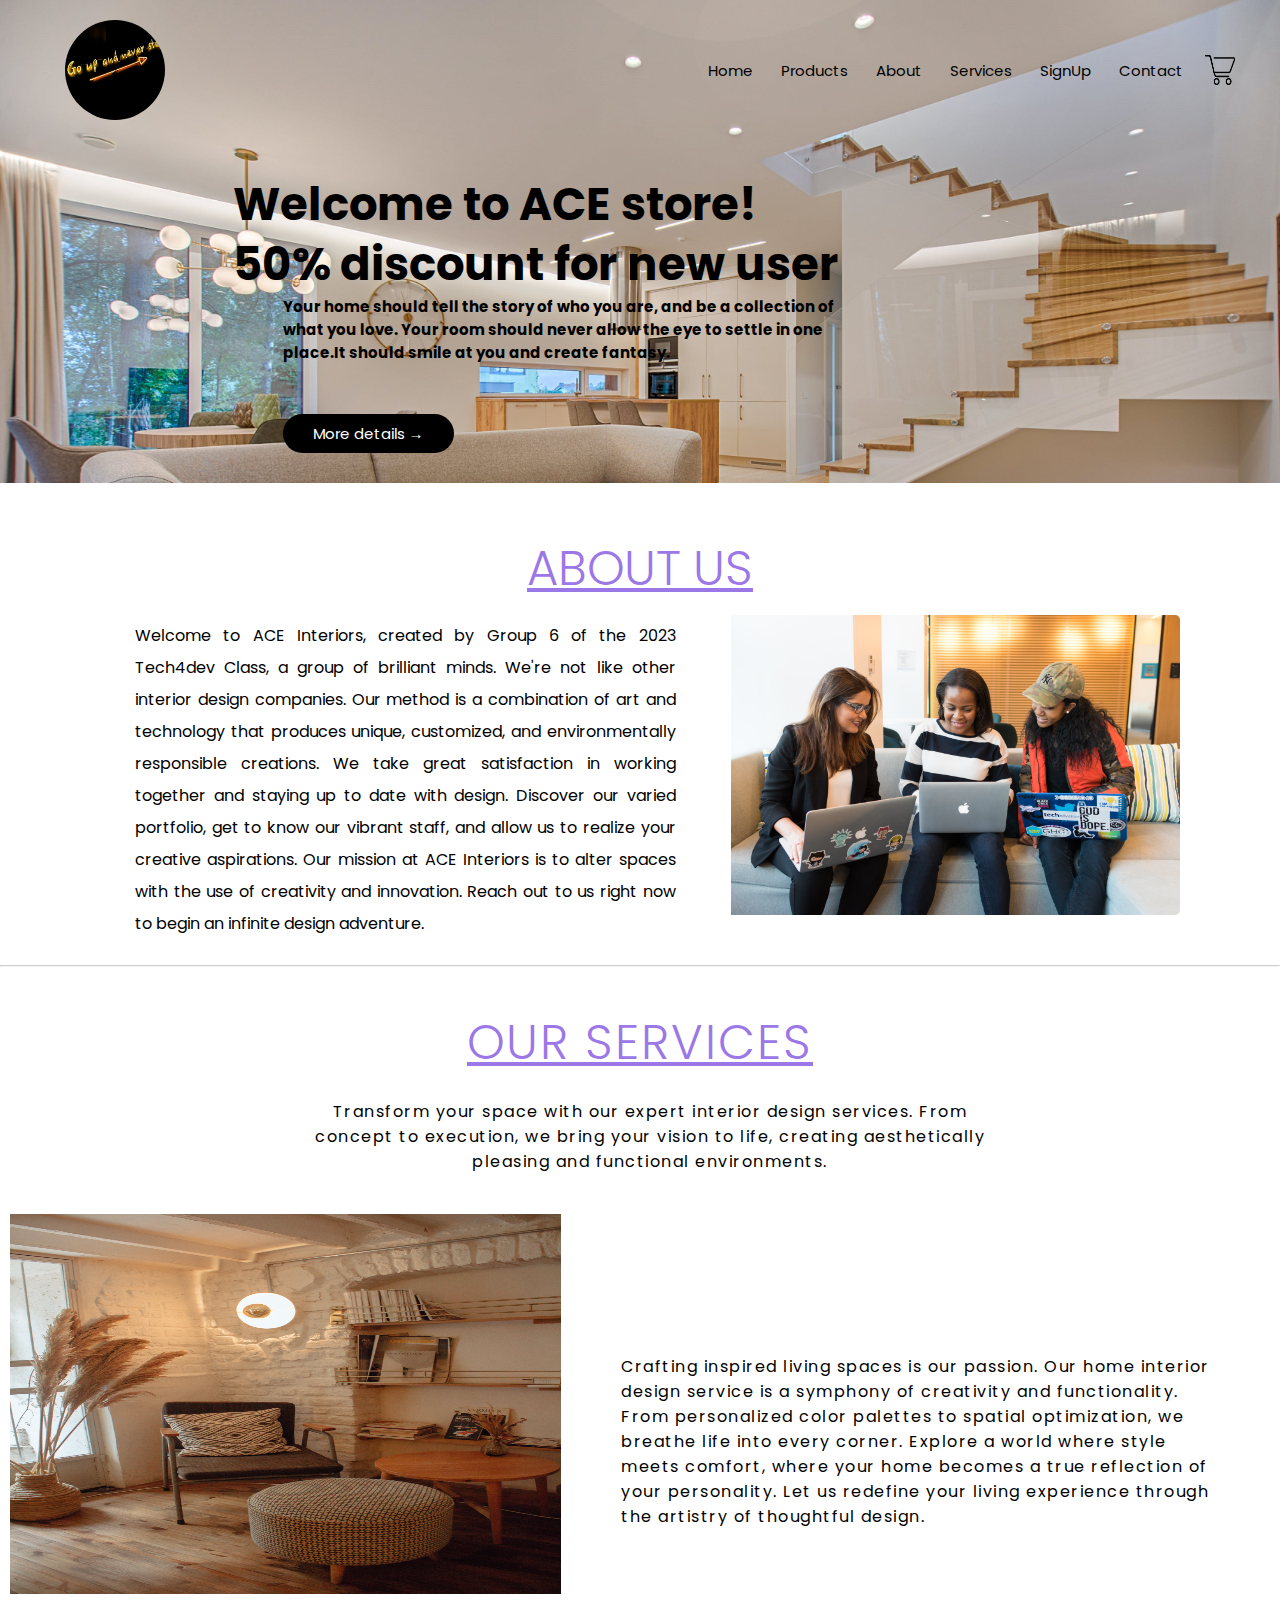
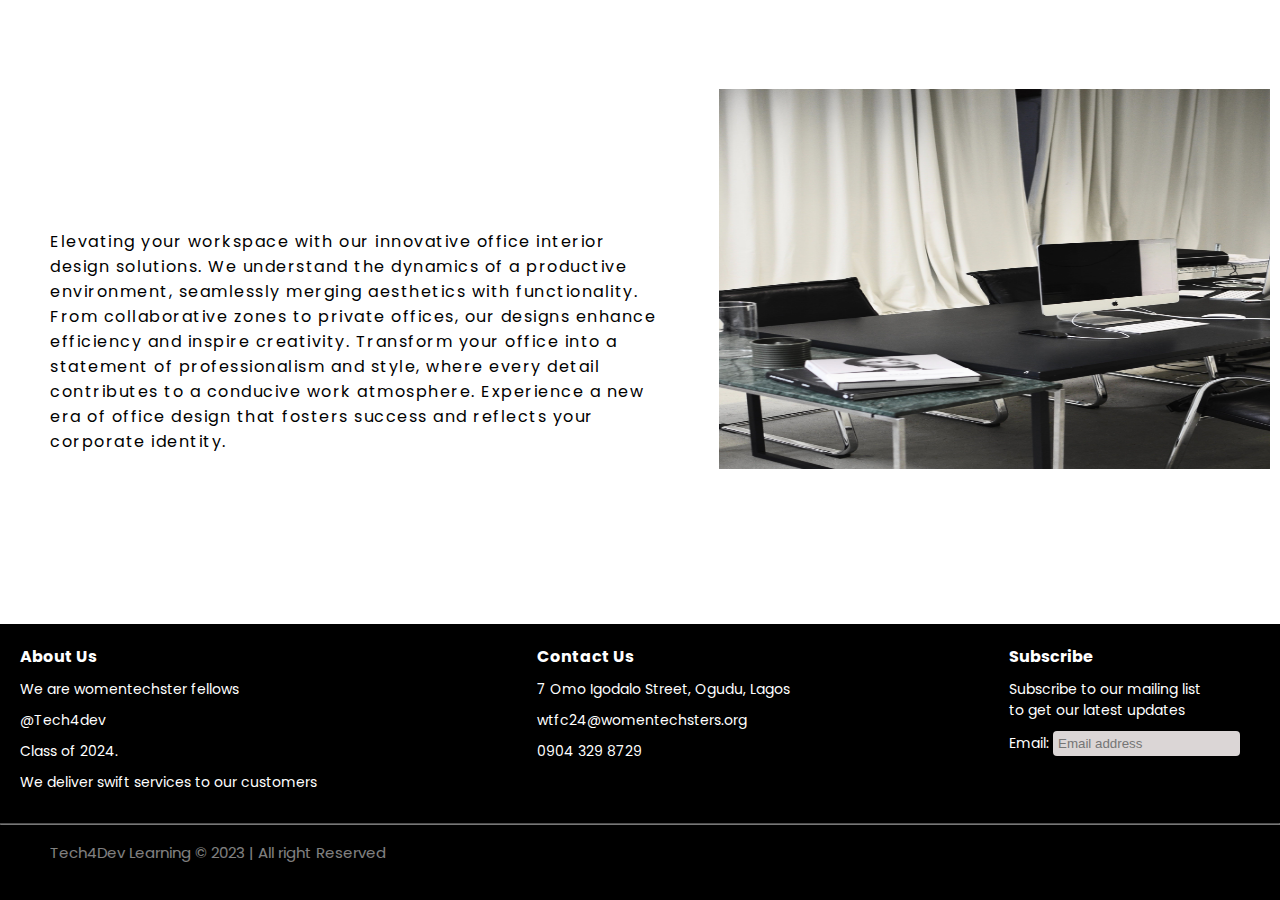
<file: index.html>
<!DOCTYPE html>
<html lang="en">
<head>
    <meta charset="UTF-8">
    <meta name="viewport" content="width=device-width, initial-scale=1.0">
    <title>ACE Store</title>
    <link rel="stylesheet" href="style.css">
    <link rel="stylesheet" href="footer.css">
</head>
<body>
    <!--------------First page------------------->
    <section class="firstpage" id="home">
        <div class="container">
            <!--------------navbar--------------->
            <div class="navbar">
                <div class="logo">
                    <img src="media/logo.jpg" alt="LOGO" class="image" >
                </div>
                <nav>
                    <ul>
                        <li><a href="#home">Home</a></li>
                        <li><a href="productapi.html">Products</a></li>
                        <li><a href="#About">About</a></li>
                        <li><a href="#services">Services</a></li>
                        <li><a href="signup.html">SignUp</a></li>
                        <li><a href="#Contact-us">Contact</a></li>
                    </ul>
                </nav>
                <!------------ cart icon-->
                <img src="media/cart.png" alt="cart" id="cart">
            </div>
            <!--------------row has 2 cols-->
            <div class="row">
                <div class="col">
                    <h1>Welcome to ACE store! 50% discount for new user </h1>
                    <h4>Your home should tell the story of who you are, and be a collection of what you love. Your room should never allow the eye to settle in one place.It should smile at you and create fantasy. </h4>
                    <a href="productapi.html" class="btn">More details &#8594;</a>
                </div>

        
        
        
    </div>
 </section>
   

    <!--------------------About---------------------->
    
    <div id="About">
        <h2>ABOUT US</h2>
        <div class="About_Us">
            <p>Welcome to ACE Interiors, created by Group 6 of the 2023 Tech4dev Class, 
            a group of brilliant minds. We're not like other interior design companies. 
            Our method is a combination of art and technology that produces unique, 
            customized, and environmentally responsible creations. We take great 
            satisfaction in working together and staying up to date with design. 
            Discover our varied portfolio, get to know our vibrant staff, and 
            allow us to realize your creative aspirations. Our mission at ACE
            Interiors is to alter spaces with the use of creativity and innovation. 
            Reach out to us right now to begin an infinite design adventure.
            </p>
            <img src="./media/About.jpg" alt="Girls on laptop">
        </div>
    </div>
    <hr>
        <!--------------------ourservices---------------------->
        <div id="services">
            <h2>OUR SERVICES</h2>
            <div class="services">
                <p>Transform your space with our expert interior design services. From concept to execution, we bring your vision to life, creating aesthetically pleasing and functional environments.</p>  
            </div>
            <div class="service-list">
                
             <div class="home">
                        <img src="./media/N pics/home space.jpg" alt="">
                        <p>Crafting inspired living spaces is our passion. Our home interior design service is a symphony of creativity and functionality. From personalized color palettes to spatial optimization, we breathe life into every corner. Explore a world where style meets comfort, where your home becomes a true reflection of your personality. Let us redefine your living experience through the artistry of thoughtful design.</p>
             </div>
             <div class="office">
                        <p>Elevating your workspace with our innovative office interior design solutions. We understand the dynamics of a productive environment, seamlessly merging aesthetics with functionality. From collaborative zones to private offices, our designs enhance efficiency and inspire creativity. Transform your office into a statement of professionalism and style, where every detail contributes to a conducive work atmosphere. Experience a new era of office design that fosters success and reflects your corporate identity.</p>
                        <img src="./media/N pics/office space.jpg" alt="">
             </div>

                
               

            </div>
        
            
        </div>

    




    <!--------------------Footer---------------------->
     
    <footer>
        <div class="footer-container">
            <div class="footer-content">
    
            <div class="About-section">
                <h3>About Us</h3>
                <p>We are womentechster fellows</p>
                </p> @Tech4dev </p>
                <p>Class of 2024.</p>
                <p>We deliver swift services to our customers </p>
            </div>
    
            <div class="contact-section" id="Contact-us">
                 <h3>Contact Us</h3>
                 <p>7 Omo Igodalo Street, Ogudu, Lagos</p>
                 <p> wtfc24@womentechsters.org</p>
                 <p>0904 329 8729</p>
            </div>
    
            <div class="Subscribe">
            <h3>Subscribe</h3>
            <p>Subscribe to our mailing list <br>
                to get our latest updates</p>
            <label>Email:
            <input type="email" placeholder="Email address">
            </label>
            </div>
    
        </div>
        <hr>
             <div class="copy-right">
                <p>Tech4Dev Learning &copy; 2023 | All right Reserved</p>
             </div>
         </div>
         </div>
        </footer>




    
</body>
</html>
</file>
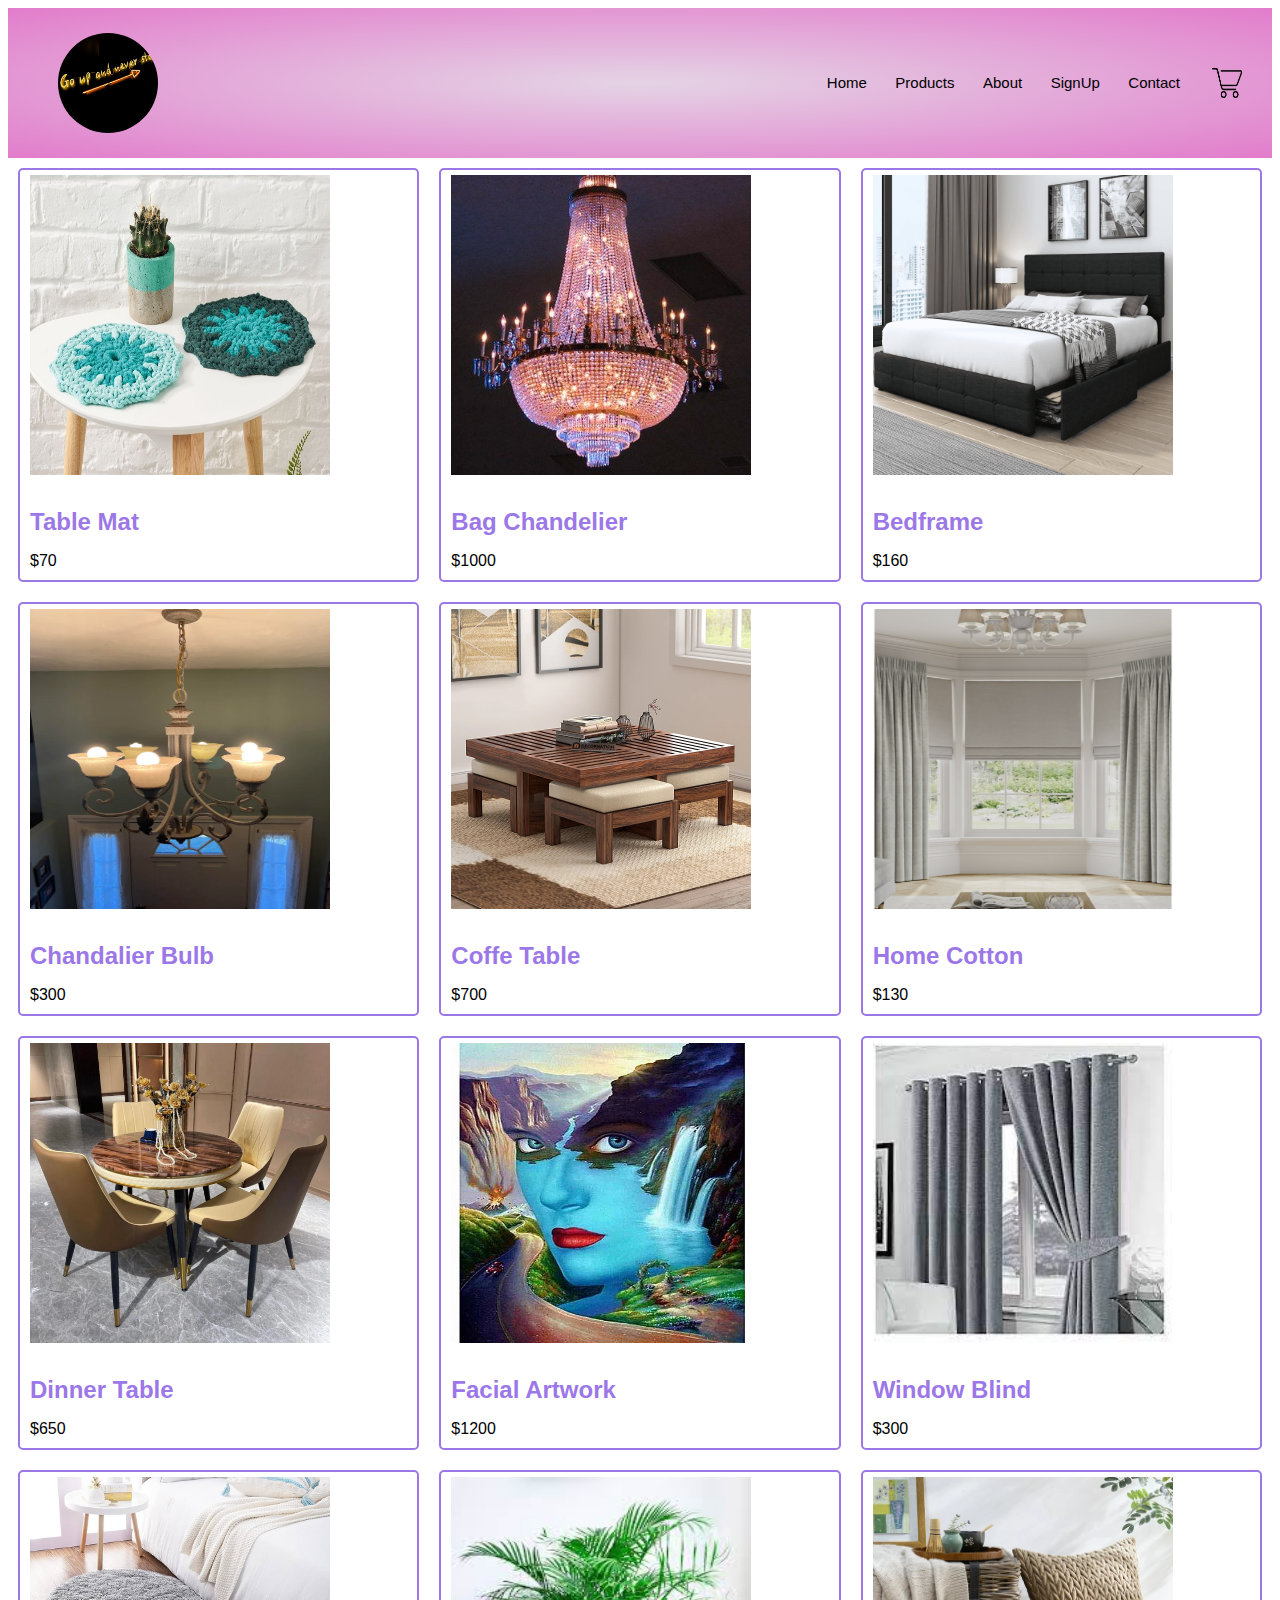
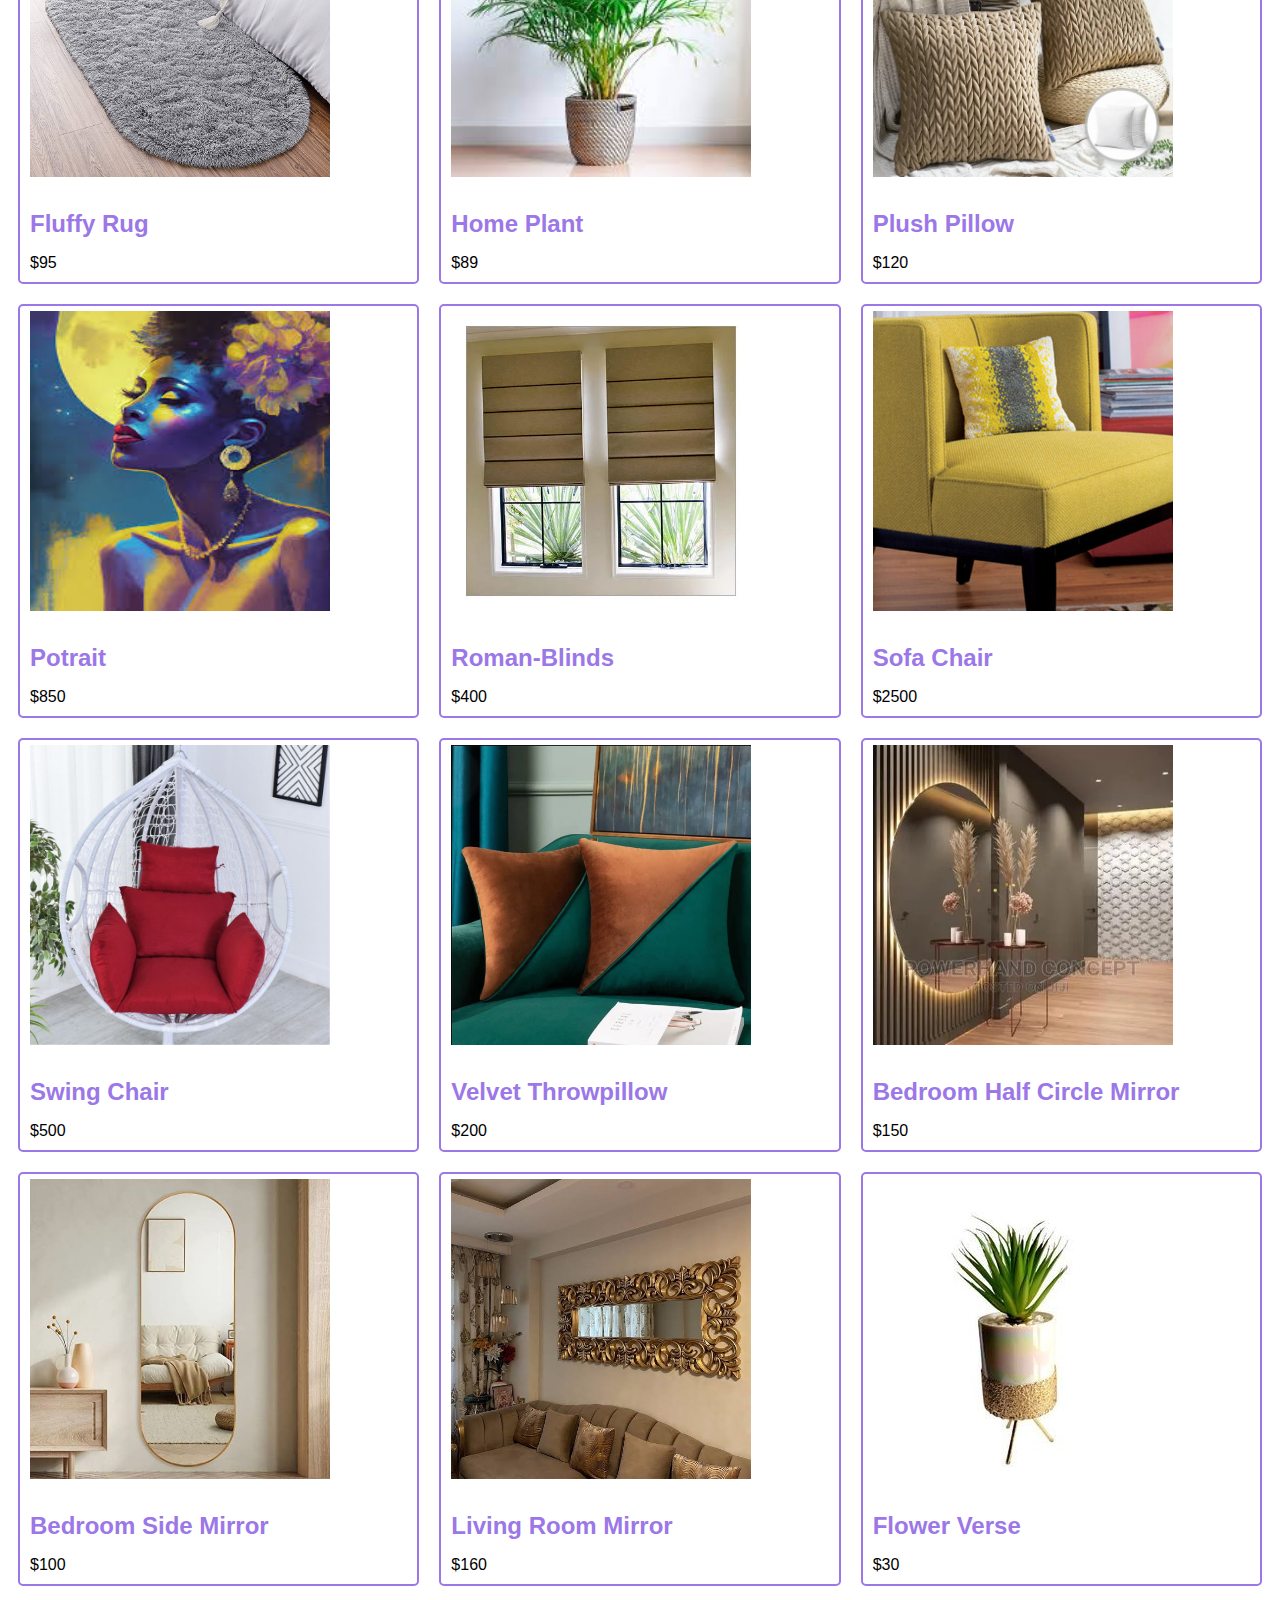
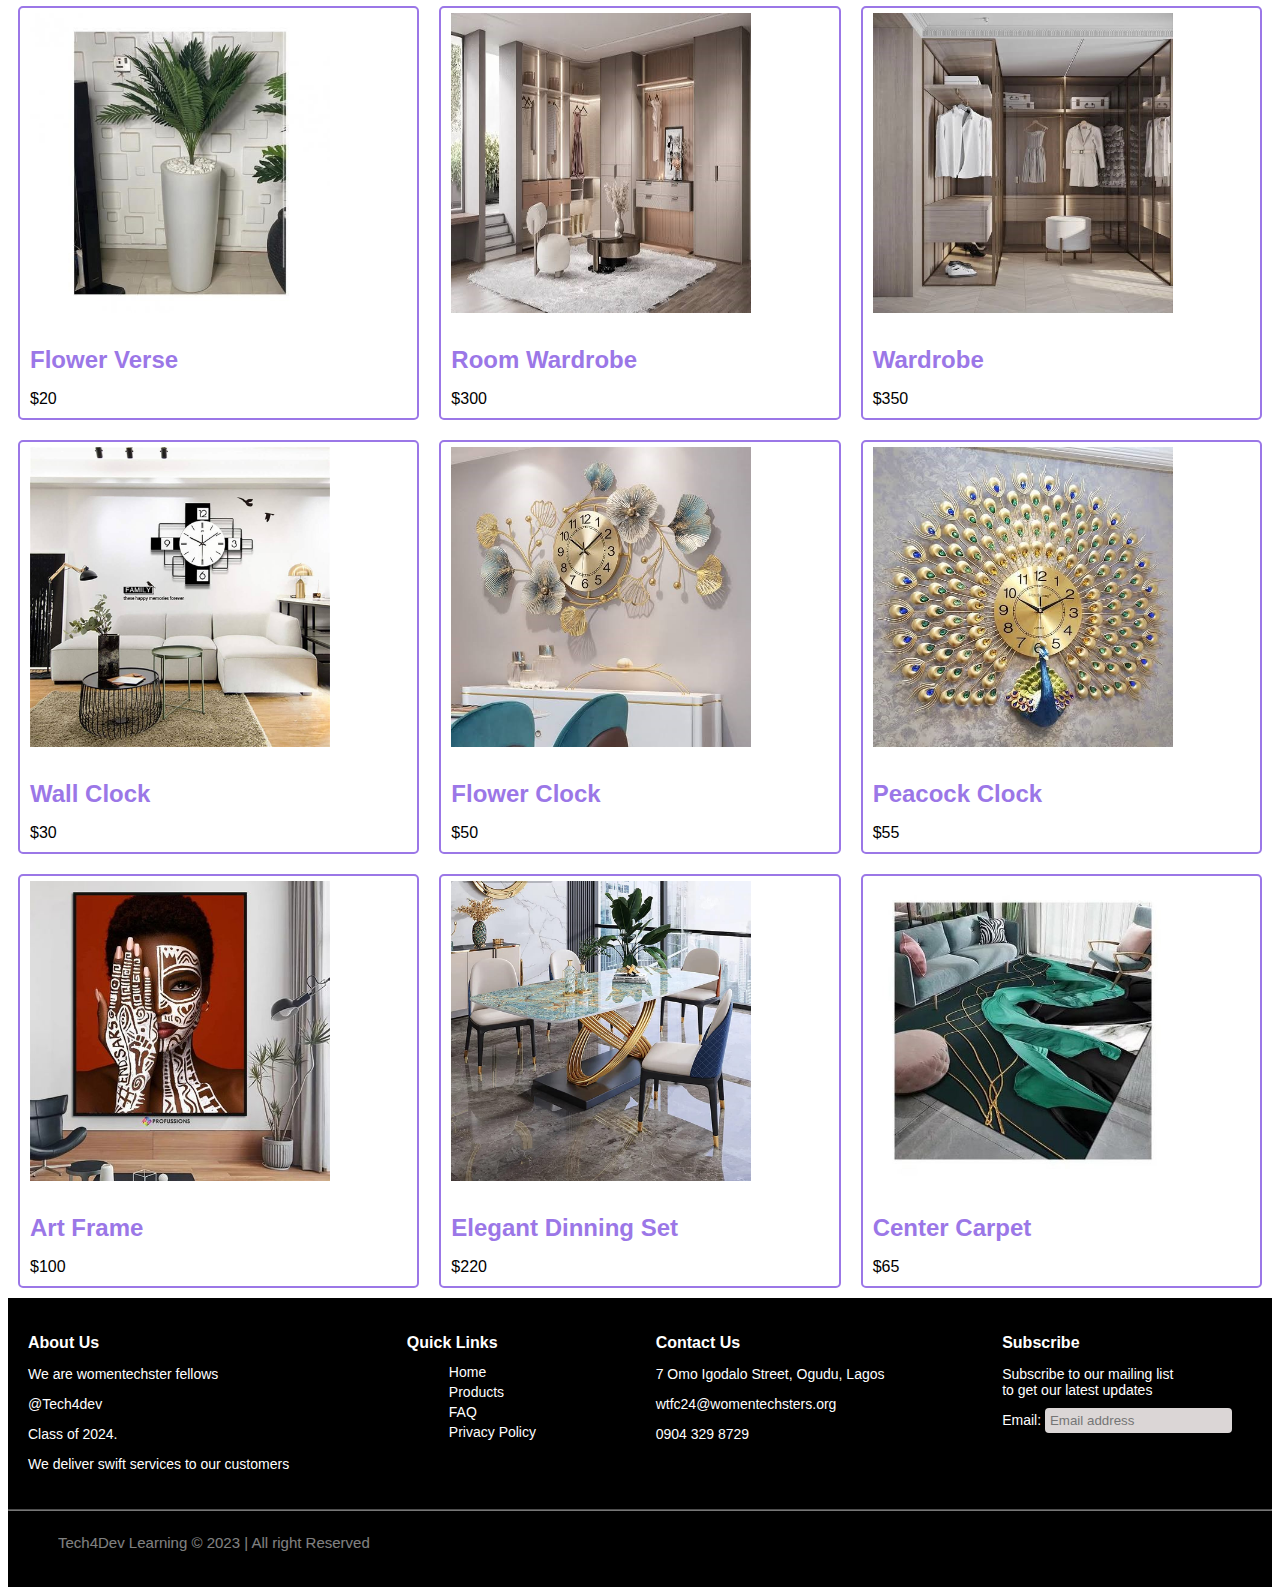
<file: product.html>
<!DOCTYPE html>
<html lang="en">
<head>
    <meta charset="UTF-8">
    <meta name="viewport" content="width=device-width, initial-scale=1.0">
    <link rel="stylesheet" href="product.css">
    <title>Product Page</title>
</head>
<body>
     <!--------------navbar--------------->
     <div class="navbar">
        <div class="logo">
            <img src="media/logo.jpg" alt="LOGO" >
        </div>
        <nav>
          <ul>
            <li><a href="index.html">Home</a></li>
            <li><a href="product.html">Products</a></li>
            <li><a href="#about-us">About</a></li>
            <li><a href="#">SignUp</a></li>
            <li><a href="#Contact-us">Contact</a></li>
          </ul>
        </nav>
        <!------------ cart icon-->
        <img src="media/cart.png" alt="cart" id="cart">
    </div>
   

  
     <!---------Products container---------->
       <div class="Products-container">
         <!----beginning of product-items---->
           <div class="product-items">
               
               <img src="./media/images/crotchet table mat.jpg" alt="">
               <div class="products-text">

                   <h3>table mat</h3>

                   <p>$70</p>

               </div>
           </div>
         <!----End of product-items----->

          <!----beginning of product-items---->
          <div class="product-items">

             <img src="./media/images/bag-chandelier.jpg" alt="">
             <div class="products-text">
               
                <h3>bag chandelier</h3>

                <p>$1000</p>

             </div>
         </div>
          <!----End of product-items----->
          
          <!----beginning of product-items---->
          <div class="product-items">

              <img src="./media/images/bedframe.png" alt="">
              <div class="products-text">
             
                <h3>bedframe</h3>

                <p>$160</p>

              </div>
         </div>

           <!----End of product-items----->

           <!----beginning of product-items---->
          <div class="product-items">

              <img src="./media/images/chandalier bulb.webp" alt="">
              <div class="products-text">
             
                <h3>chandalier bulb</h3>

                <p>$300</p>

               </div>
          </div>
        <!----End of product-items----->

        <!----beginning of product-items---->
        <div class="product-items">

              <img src="./media/images/coffe table.webp" alt="">
              <div class="products-text">
                <h3>coffe table</h3>

                <p>$700</p>

               </div>
         </div>
         <!----End of product-items----->
        
        <!----beginning of product-items---->
        <div class="product-items">

               <img src="./media/images/cotton.jpg" alt="">
                <div class="products-text">
             
                  <h3>home cotton</h3>

                 <p>$130</p>

               </div>
        </div>
        <!----End of product-items----->

        <!----beginning of product-items---->

        <div class="product-items">

              <img src="./media/images/dinner table.webp" alt="">
              <div class="products-text">
             
                 <h3>dinner table</h3>

                 <p>$650</p>

               </div>
        </div>

        <!----End of product-items----->
        
        <!----beginning of product-items---->
        <div class="product-items">

              <img src="./media/images/facial nature.webp" alt="">
               <div class="products-text">
             
                  <h3>facial artwork</h3>

                 <p>$1200</p>

               </div>
           </div>

        <!----End of product-items----->
        
        <!----beginning of product-items---->

        <div class="product-items">
  
               <img src="./media/images/cotton2.jpg" alt="">
               <div class="products-text">
             
                  <h3>window blind</h3>

                   <p>$300</p>

               </div>
          </div>

        <!----End of product-items----->
        
        <!----beginning of product-items---->

        <div class="product-items">

               <img src="./media/images/fluffy rug.jpg" alt="">
                <div class="products-text">
             
                  <h3>fluffy rug</h3>

                  <p>$95</p>

               </div>
           </div>

        <!----End of product-items----->
        
        <!----beginning of product-items---->

        <div class="product-items">

               <img src="./media/images/home plant.jpg" alt="">
                <div class="products-text">
             
                  <h3>home plant</h3>

                   <p>$89</p>

               </div>
         </div>

        <!----End of product-items----->
        
        <!----beginning of product-items---->
        <div class="product-items">

              <img src="./media/images/PLUSH-PILLOW.webp" alt="">
              <div class="products-text">
             
                 <h3>plush pillow</h3>

                 <p>$120</p>

               </div>
          </div>

        <!----End of product-items----->
        
        <!----beginning of product-items---->

        <div class="product-items">

              <img src="./media/images/potrait.jpg" alt="">
               <div class="products-text">
             
                  <h3>potrait</h3>

                  <p>$850</p>

              </div>
         </div>

        <!----End of product-items----->
        
        <!----beginning of product-items---->
        <div class="product-items">

              <img src="./media/images/roman-blinds.webp" alt="">
              <div class="products-text">
             
                  <h3>roman-blinds</h3>

                  <p>$400</p>

               </div>
           </div>

         <!----End of product-items----->

         <!----beginning of product-items---->
               <div class="product-items">

                     <img src="./media/images/sofa chair.jpg" alt="">
                   <div class="products-text">
                  
                         <h3>Sofa chair</h3>
    
                          <p>$2500</p>
    
                       </div>
               </div>
    
             <!----End of product-items----->
            <!----beginning of product-items---->
                <div class="product-items">

                    <img src="./media/images/swing pillow.jpg" alt="">
                    <!--  -->
                     <div class="products-text">
          
                        <h3>swing chair</h3>

                          <p>$500</p>

                       </div>
                   </div>

             <!----End of product-items----->

            <!----beginning of product-items---->
            <div class="product-items">

                <img src="./media/images/velvet throwpillow.jpg" alt="">
                    <div class="products-text">
          
                      <h3>velvet throwpillow</h3>

                      <p>$200</p>

                   </div>
               </div>


        <div class="product-items">
               
         <img src="./media/N pics/half circle mirror .jpeg" alt="">
         <div class="products-text">

             <h3>Bedroom half circle Mirror</h3>

             <p>$150</p>

         </div>
     </div>
   <!----End of product-items----->

    <!----beginning of product-items---->
    <div class="product-items">

       <img src="./media/N pics/mirror 1.jpeg" alt="">
       <div class="products-text">
         
          <h3>Bedroom side mirror</h3>

          <p>$100</p>

       </div>
   </div>
    <!----End of product-items----->
    
    <!----beginning of product-items---->
    <div class="product-items">

        <img src="./media/N pics/mL 3.jpeg" alt="">
        <div class="products-text">
       
          <h3>Living room Mirror</h3>

          <p>$160</p>

        </div>
   </div>

     <!----End of product-items----->

     <!----beginning of product-items---->
    <div class="product-items">

        <img src="./media/N pics/v 1.jpeg" alt="">
        <div class="products-text">
       
          <h3>flower verse</h3>

          <p>$30</p>

         </div>
    </div>
  <!----End of product-items----->

  <!----beginning of product-items---->
  <div class="product-items">

        <img src="./media/N pics/v3.jpeg" alt="">
        <div class="products-text">
          <h3>flower verse</h3>

          <p>$20</p>

         </div>
   </div>
   <!----End of product-items----->
  
  <!----beginning of product-items---->
  <div class="product-items">

         <img src="./media/N pics/war3.jpeg" alt="">
          <div class="products-text">
       
            <h3>Room wardrobe</h3>

           <p>$300</p>

         </div>
  </div>
  <!----End of product-items----->

  <!----beginning of product-items---->

  <div class="product-items">

        <img src="./media/N pics/ward3.jpeg" alt="">
        <div class="products-text">
       
           <h3>Wardrobe</h3>

           <p>$350</p>

         </div>
  </div>

  <!----End of product-items----->
  
  <!----beginning of product-items---->
  <div class="product-items">

        <img src="./media/N pics/wall clock.jpg" alt="">
         <div class="products-text">
       
            <h3>Wall clock</h3>

           <p>$30</p>

         </div>
     </div>

  <!----End of product-items----->
  
  <!----beginning of product-items---->

  <div class="product-items">

         <img src="./media/N pics/cl5 (1).jpeg" alt="">
         <div class="products-text">
       
            <h3>Flower Clock</h3>

             <p>$50</p>

         </div>
    </div>

  <!----End of product-items----->
  
  <!----beginning of product-items---->

  <div class="product-items">

         <img src="./media/N pics/cl6.jpeg" alt="">
          <div class="products-text">
       
            <h3>Peacock clock</h3>

            <p>$55</p>

         </div>
     </div>

  <!----End of product-items----->
  
  <!----beginning of product-items---->

  <div class="product-items">

         <img src="./media/N pics/fr3.jpg" alt="">
          <div class="products-text">
       
            <h3>Art frame</h3>

             <p>$100</p>

         </div>
   </div>

  <!----End of product-items----->
  
  <!----beginning of product-items---->
  <div class="product-items">

        <img src="./media/N pics/dinning tables .jpg" alt="">
        <div class="products-text">
       
           <h3>Elegant dinning set </h3>

           <p>$220</p>

         </div>
    </div>

  <!----End of product-items----->
  
  <!----beginning of product-items---->

  <div class="product-items">

        <img src="./media/N pics/center rug.jpeg" alt="">
         <div class="products-text">
       
            <h3> center Carpet</h3>
            <p>$65</p>

        </div>
  </div>    
       <!--------------------Footer---------------------->
     
    <footer>
      <div class="footer-container">
          <div class="footer-content">
  
          <div class="About-section" id="about-us">
              <h3>About Us</h3>
              <p>We are womentechster fellows</p>
              </p> @Tech4dev </p>
              <p>Class of 2024.</p>
              <p>We deliver swift services to our customers </p>
          </div>
  
              <div links-section>
              <h3>Quick Links</h3>
                <ul>
                   <li><a href="#">Home</a></li>
                   <li><a href="#">Products</a></li>
                   <li><a href="#">FAQ</a></li>
                   <li><a href="#">Privacy Policy</a></li>
               </ul>
              </div>
  
          <div class="contact-section" id="Contact-us">
               <h3>Contact Us</h3>
               <p>7 Omo Igodalo Street, Ogudu, Lagos</p>
               <p> wtfc24@womentechsters.org</p>
               <p>0904 329 8729</p>
          </div>
  
          <div class="Subscribe">
          <h3>Subscribe</h3>
          <p>Subscribe to our mailing list <br>
              to get our latest updates</p>
          <label>Email:
          <input type="email" placeholder="Email address">
          </label>
          </div>
  
      </div>
      <hr>
           <div class="copy-right">
              <p>Tech4Dev Learning &copy; 2023 | All right Reserved</p>
           </div>
       </div>
       </div>
      </footer>


    
</body>
</html>
</file>
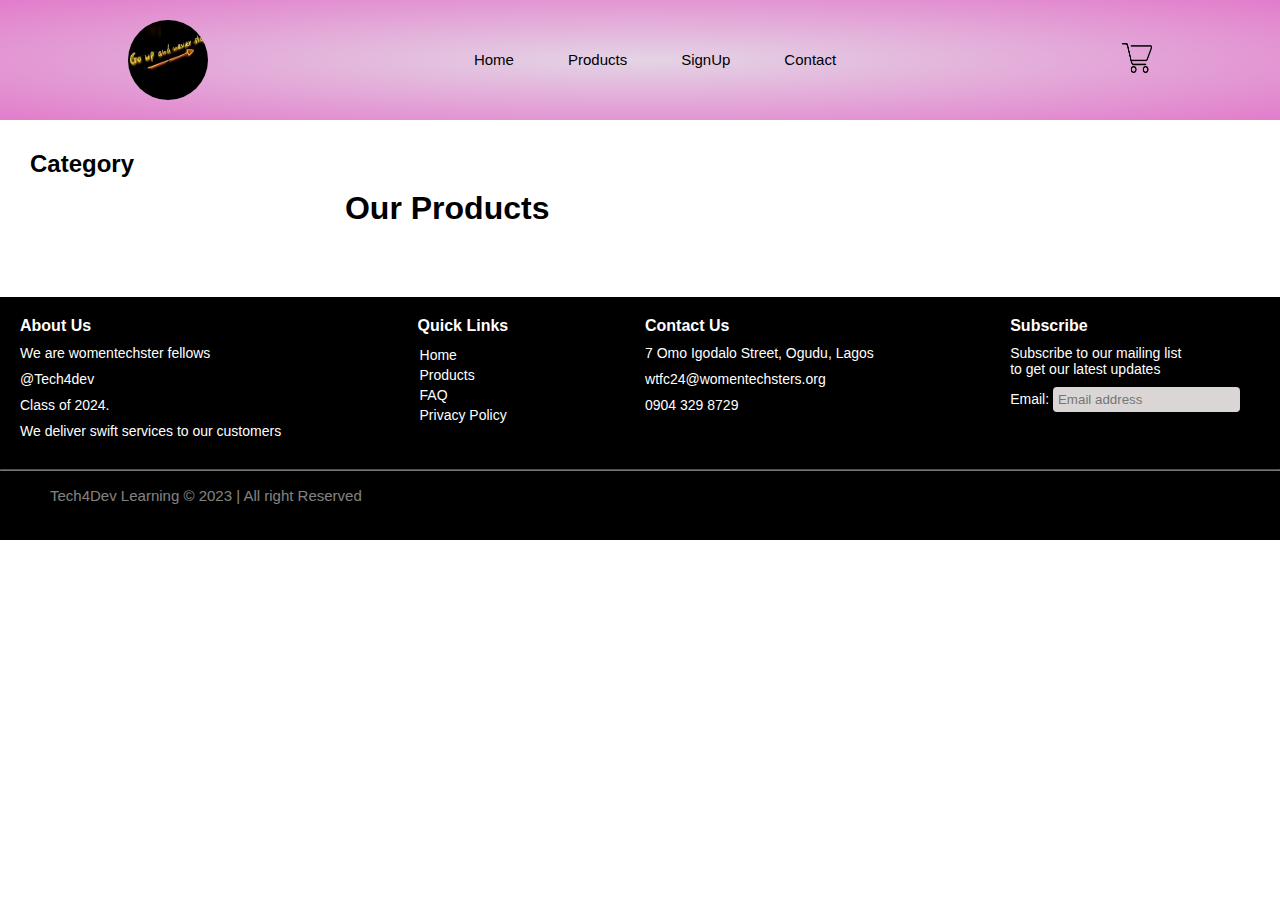
<file: productapi.html>
<!DOCTYPE html>
<html lang="en">
<head>
    <meta charset="UTF-8">
    <meta name="viewport" content="width=device-width, initial-scale=1.0">
    <title>Product API</title>
    <link rel="stylesheet" href="productapi.css">
</head>
<body>
    <div class="nav_menu">
        <div class="navbar">
            <div class="logo">
                <img src="media/logo.jpg" alt="LOGO" class="image">
            </div>
            <nav>
                <ul>
                    <li><a href="index.html">Home</a></li>
                    <li><a href="#">Products</a></li>
                    <li><a href="signup.html">SignUp</a></li>
                    <li><a href="#Contact-us">Contact</a></li>
                </ul>
            </nav>
            <div class="cart">
                <img src="media/cart.png" alt="cart" id="cart">
    
            </div>
        </div>
    </div>
<!--------------Product-------------->
    <div class="ore">
        <div class="container">
            <div class="main">
                <div class="filterBox">
                    <h2>Category</h2>
                    <div class="CategoryList">
                        
                    </div>
                </div>
                <div class="product_container">
                     <h1>Our Products</h1>
                     <div class="product">
                    
                     </div>
                </div>
                
                
            </div>
        </div>
    </div>
     <!--------------------Footer---------------------->
     
     <footer>
        <div class="footer-container">
            <div class="footer-content">
    
            <div class="About-section" id="about-us">
                <h3>About Us</h3>
                <p>We are womentechster fellows</p>
                </p> @Tech4dev </p>
                <p>Class of 2024.</p>
                <p>We deliver swift services to our customers </p>
            </div>
    
                <div links-section>
                <h3>Quick Links</h3>
                  <ul>
                     <li><a href="#">Home</a></li>
                     <li><a href="#">Products</a></li>
                     <li><a href="#">FAQ</a></li>
                     <li><a href="#">Privacy Policy</a></li>
                 </ul>
                </div>
    
            <div class="contact-section" id="Contact-us">
                 <h3>Contact Us</h3>
                 <p>7 Omo Igodalo Street, Ogudu, Lagos</p>
                 <p> wtfc24@womentechsters.org</p>
                 <p>0904 329 8729</p>
            </div>
    
            <div class="Subscribe">
            <h3>Subscribe</h3>
            <p>Subscribe to our mailing list <br>
                to get our latest updates</p>
            <label>Email:
            <input type="email" placeholder="Email address">
            </label>
            </div>
    
        </div>
        <hr>
             <div class="copy-right">
                <p>Tech4Dev Learning &copy; 2023 | All right Reserved</p>
             </div>
         </div>
         </div>
        </footer>
  
    <script src="script.js"></script>
</body>
</html>
</file>
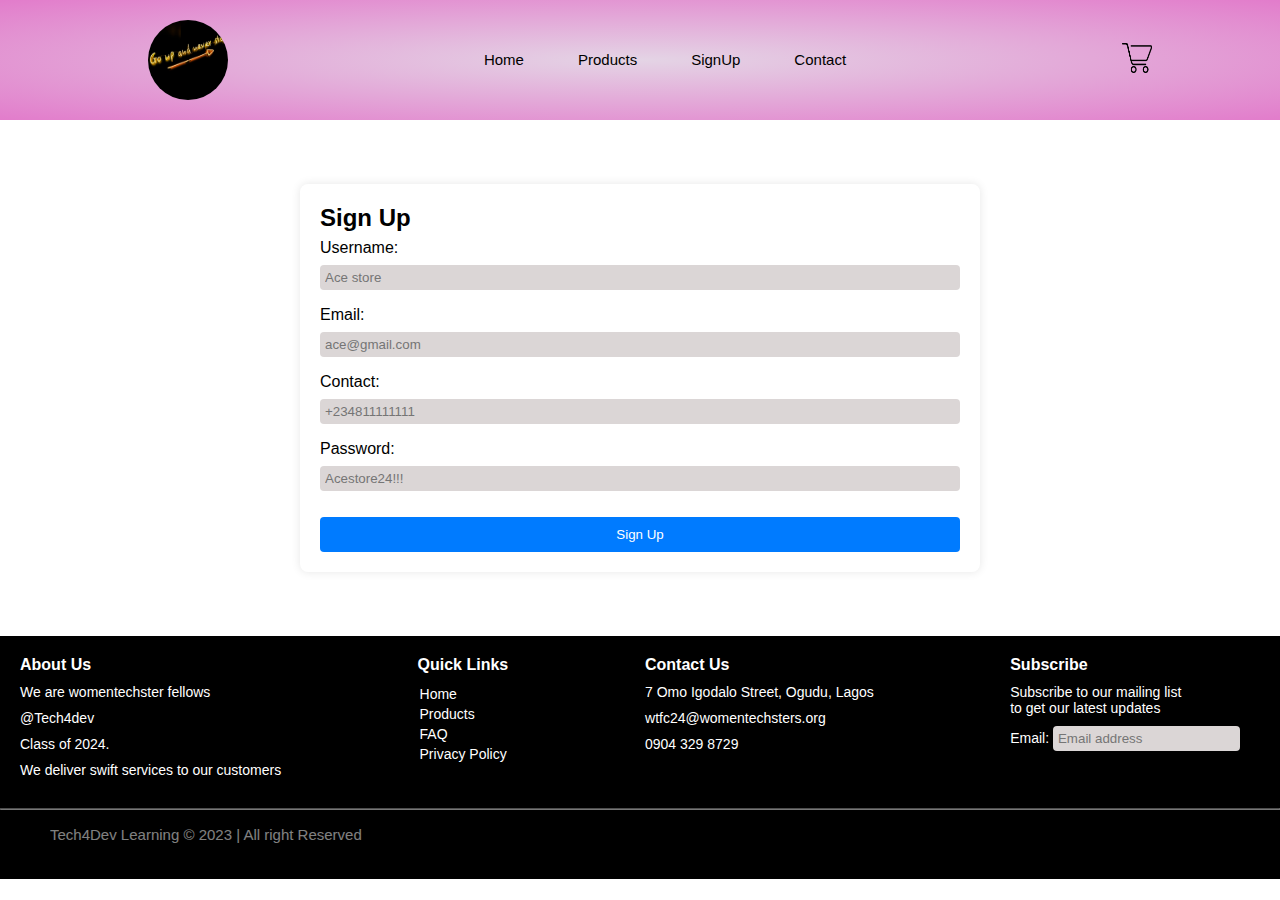
<file: signup.html>
<!DOCTYPE html>
<html lang="en">

<head>
    <meta charset="UTF-8">
    <meta name="viewport" content="width=device-width, initial-scale=1.0">
    <title>Sign Up</title>
    <link rel="stylesheet" href="signup.css">
</head>

<body>
    <!------------navbar------------->
    <div class="nav_menu">
        <div class="navbar">
            <div class="logo">
                <img src="media/logo.jpg" alt="LOGO" class="image">
            </div>
            <nav>
                <ul>
                    <li><a href="index.html">Home</a></li>
                    <li><a href="productapi.html">Products</a></li>
                    <li><a href="#">SignUp</a></li>
                    <li><a href="#Contact-us">Contact</a></li>
                </ul>
            </nav>
            <div class="cart">
                <img src="media/cart.png" alt="cart" id="cart">

            </div>
        </div>
    </div>


    <!---------------sign up-------------------->
    <div class="main_container">
        <div class="signup_container">

            <form id="signupForm">
                <h2>Sign Up</h2>

                <label for="username">Username:</label>
                <input type="text" id="username" name="username" placeholder="Ace store">

                <label for="email">Email:</label>
                <input type="email" id="email" name="email" placeholder="ace@gmail.com" required>
                
                <label for="contact">Contact:</label>
                <input type="number" id="contact" name="contact" placeholder="+234811111111">
               
                <label for="password">Password:</label>
                <input type="password" id="password" name="password" placeholder="Acestore24!!!">


                <button type="submit">Sign Up</button>
            </form>
        </div>
    </div>
    <!--------------------Footer---------------------->

    <footer>
        <div class="footer-container">
            <div class="footer-content">

                <div class="About-section" id="about-us">
                    <h3>About Us</h3>
                    <p>We are womentechster fellows</p>
                    </p> @Tech4dev </p>
                    <p>Class of 2024.</p>
                    <p>We deliver swift services to our customers </p>
                </div>

                <div links-section>
                    <h3>Quick Links</h3>
                    <ul>
                        <li><a href="#">Home</a></li>
                        <li><a href="#">Products</a></li>
                        <li><a href="#">FAQ</a></li>
                        <li><a href="#">Privacy Policy</a></li>
                    </ul>
                </div>

                <div class="contact-section" id="Contact-us">
                    <h3>Contact Us</h3>
                    <p>7 Omo Igodalo Street, Ogudu, Lagos</p>
                    <p> wtfc24@womentechsters.org</p>
                    <p>0904 329 8729</p>
                </div>

                <div class="Subscribe">
                    <h3>Subscribe</h3>
                    <p>Subscribe to our mailing list <br>
                        to get our latest updates</p>
                    <label>Email:
                        <input type="email" placeholder="Email address">
                    </label>
                </div>

            </div>
            <hr>
            <div class="copy-right">
                <p>Tech4Dev Learning &copy; 2023 | All right Reserved</p>
            </div>
        </div>
        </div>
    </footer>
    <script src="script.js"></script>
</body>

</html>
</file>
<file: style.css>
@import url('https://fonts.googleapis.com/css2?family=Poppins:wght@300;400;500;600;700&display=swap');

*{
    margin: 0;
    padding: 0;
    box-sizing: border-box;
   
}
body{
    font-family: 'Poppins', sans-serif;
}

.firstpage {
    /* background: radial-gradient(rgb(228, 212, 229), #e27ccb); */
    
}
.navbar {
    display: flex;
    align-items: center;
    padding: 20px;
}

.logo {
     display: flex; 
  
}
.logo img{
    margin-left: 20px;
    border-radius: 50%;
   
}

nav{
    flex: 1;
    text-align: right;
}

nav ul{
    display: inline-block;
    list-style-type: none;
}

.container nav ul li{
    display: inline-block;
    margin-right: 20px;
}
.container nav ul li:hover{
    color: black;
}

.container a{
    font-size: 15px;
    text-decoration: none;
    color:black;

}
.container a:hover{
    color: white;
}
#cart{
    height: 30px;
    width: 30px;
}


.container {
    max-width: 1300px;
    margin: auto;
    padding-left: 25px;
    padding-right: 25px;
    background-image: url(./media/images/background2.jpg);
    background-repeat: no-repeat;
    background-size:cover;
}
.image{  
    height: 100px;
     width: 100px
 }

.row {
    display: flex;
    align-items: center;
    flex-wrap: wrap;
    justify-content: space-around;
}

.col {
    flex-basis: 50%;
    margin-right: 200px;
}


.col h1{
    font-size: 45px;
    line-height: 60px;
    
    color: black;
}
.col h4{
    font-size: 15px;
    margin-left: 50px;
    color: black;
}

.col .btn{
    display: inline-block;
    background:black;
    color: #fff;
    padding: 8px 30px;
    margin: 30px 50px;
    margin-top: 50px;
    border-radius: 30px;
    
}
.col .btn:hover{
    background: #fff;
    color: black;
}


.firstpage .row {
    margin-top: 35px;
}


/** About Us Page **/

#About{
    margin-top: 50px;
}
.About_Us{
    display: flex;
    margin: 10px  100px;
}

#About h2 {
    color: rgb(155,119,231);
    font-weight: 300;
    font-size: 3em;
    text-align: center;
    text-decoration: underline;
}

.About_Us p{
    width: 80vh;
    text-align: justify;
    line-height: 2em;
    margin: 5px 35px 15px 35px;
}

.About_Us img{
    height: 300px;
    width: 500px;
    padding-left: 20px;
    border-radius: 5px;
}

/* our service */
#services{
  display: block;  
  margin-top: 40px;
}
.services{
    text-align: center;
    display: flex;
    margin: 10px  100px;
    
}
.services p{
    max-width: 700px;
    margin-left: 200px;
    margin-top: 10px;
}
#services h2{
    color: rgb(155,119,231);
    font-weight: 300;
    font-size: 3em;
    text-align: center;
    letter-spacing: 2px;
    text-decoration: underline;
    text-underline-offset: 3px;

}
#services p{
    letter-spacing: 1.5px;
}

.service-list{
    margin-top: 20px;
    display: flex;
    flex-wrap: wrap;
}
/* .service-listitem{
    flex: 50%;
    margin: 5px;
} */
.service-list img{
    height: 400px;
    width: 600px;
    padding: 10px;
}
.service-list p{
    width: 50%;
    letter-spacing: 1.5px;
    margin: 150px 50px;
}
.home{
    display: flex;
    
}
.office{
    display: flex;
}

/* signup container*/

.signup-container {
    background-color: #fff;
    padding: 20px;
    border-radius: 8px;
    box-shadow: 0 0 10px rgba(0, 0, 0, 0.1);
}

form {
    display: flex;
    flex-direction: column;
}

label {
    margin-bottom: 8px;
}

input {
    padding: 8px;
    margin-bottom: 16px;
    border: 1px solid #ccc;
    border-radius: 4px;
}

button {
    padding: 10px;
    background-color: #007bff;
    color: #fff;
    border: none;
    border-radius: 4px;
    cursor: pointer;
}

button:hover {
    background-color: #0056b3;
}
</file>
<file: footer.css>
footer{
  background-color: black;
  color: #fff;
  font-size: 14px;
  padding: 20px 0;
  margin-top: 20px;
  

}

@media (max-width: 600px){
  .footer-content {
    flex-direction: column;
  }
}

.footer-content {
  display: flex;
  flex-wrap: wrap;
  justify-content: space-between;
  padding-bottom: 20px;
  padding-top: 0;
  padding-left: 20px;
  padding-right: 20px;

}

ul {
  list-style: none;
  margin: 0;

}

li {
  padding: 2px;
}

ul li a{
  color: #fff;
  text-decoration: none;
}

h3 {
  font-size: 16px;
  margin-bottom: 10px;
}

p {
  margin-bottom: 10px;
}

 .copy-right{
padding-left: 50px;
}

.Subscribe {
  padding-right: 20px;
  padding-bottom: 20px;

}

hr {
  opacity: 0.5;
}
.copy-right p{
  opacity: 0.5;
  padding: 16px 0;
  font-size: 15px;
  margin: 0;
}
input {
  padding: 5px;
  background-color: #dbd6d6;
  border: 1px;
  border-radius: 4px;
}
</file>
<file: product.css>
body{
    font-family: 'Poppins', sans-serif;
}
.navbar {
    display: flex;
    align-items: center;
    padding: 20px;
    background: radial-gradient(rgb(228, 212, 229), #e27ccb);
    
    
}
.logo {
    display: flex;
}
.logo img{
    margin-left: 20px;
    border-radius: 50%;
    width: 100px;
    height: 100px;
}
nav{
    flex: 1;
    text-align: right;
}

.navbar nav ul{
    display: inline-block;
    list-style-type: none;
    
}

.navbar ul li{
    display: inline-block;
    margin-right: 20px;
    
}
.navbar nav ul li:hover{
    color: white;
}

.navbar a{
    font-size: 15px;
    text-decoration: none;
    color:black;

}
.navbar a:hover{
    color: #fff;;
}
#cart{
    height: 30px;
    width: 30px;
}

.Products-container{
    display: flex;
    flex-wrap: wrap;
    align-items: center;
    margin: auto;

}

.product-items{
    flex: 30%;
    margin: 10px;
    text-transform: capitalize;
    border: 2px solid #9B77E7;
    border-radius: 5px;
}

img{
    height: 300px;
    width: 300px;
    padding: 5px 10px;
}
.product-items h3{
    font-size: 1.5em;
    color: #9B77E7;
}
.products-text{
    padding-left: 10px;
}
@media screen  and(max-width:600px){
    .product-items{
        flex: 90%;
        padding: 10px;
    border: 2px solid black;

    }
    img{
        width: 150px;
        height: 150px;
    }
    .product-items h3{
        font-size: 20px;
    }
}
/* footer */

footer{
    background-color: black;
    color: #fff;
    font-size: 14px;
    padding: 20px 0;
    width: 100%;
  
  }
  
  @media (max-width: 600px){
    .footer-content {
      flex-direction: column;
    }
  }
  
  .footer-content {
    display: flex;
    /* flex-wrap: wrap; */
    justify-content: space-between;
    padding-bottom: 20px;
    padding-top: 0;
    padding-left: 20px;
    padding-right: 20px;
  
  }
  
  ul {
    list-style: none;
    margin: 0;
  
  }
  
  li {
    padding: 2px;
  }
  
  ul li a{
    color: #fff;
    text-decoration: none;
  }
  
  h3 {
    font-size: 16px;
    margin-bottom: 10px;
  }
  
  p {
    margin-bottom: 10px;
  }
  
   .copy-right{
  padding-left: 50px;
  }
  
  .Subscribe {
    padding-right: 20px;
    padding-bottom: 20px;
  
  }
  
  hr {
    opacity: 0.5;
  }
  .copy-right p{
    opacity: 0.5;
    padding: 16px 0;
    font-size: 15px;
    margin: 0;
  }
  input {
    padding: 5px;
    background-color: #dbd6d6;
    border: 1px;
    border-radius: 4px;
  }
</file>
<file: productapi.css>
*{
  margin: 0px;
  padding: 0px;
  font-family: sans-serif;
}
/* tomorrow */
.ore {
  width: 90%;
  display: flex;
  justify-content: center;
}
.container {
  width: 100%;
  
}

.nav_menu {
  background: radial-gradient(rgb(228, 212, 229), #e27ccb);
  width: 100%;
  display: flex;
  justify-content: center;
}
.navbar {
  display: flex;
  
  align-items: center;
  padding: 20px;
  width: 80%;
  justify-content: space-between;
  /* background: #fff; */
}
.logo {
  display: flex;
}
.logo img{
  
  border-radius: 50%;
  width: 80px;
  height: 80px;
}
nav{
  display: flex;
  gap: 50px;
  text-align: right;
}

.navbar nav ul{
  display: flex;
  gap: 30px;
  list-style-type: none;
  
}

.navbar ul li{
  display: inline-block;
  margin-right: 20px;
  
}
.navbar nav ul li:hover{
  color: white;
}

.navbar a{
  font-size: 15px;
  text-decoration: none;
  color:black;

}
.navbar a:hover{
  color: #fff;;
}
#cart{
  height: 30px;
  width: 30px;
}

h1{
    text-align: center;
    padding: 40px 0px;
}
/* tomorrow */
.main {
    width: 100%;
    display: flex;
    /* justify-content: center; */
    gap: 50px;
    padding:30px ;
}
.filterBox {
    flex-basis: 23%;
}
.product {
    flex-basis: 75%;
    display: flex;
    flex-wrap: wrap;
    justify-content: space-between;
}
.CategoryList {
    margin-top: 20px ;
}

.CategoryList label {
    display: block;
    padding: 5px 0px;
}
.productItems{
    
    flex-basis: 23%;
    box-shadow: 0px 0px 10px 2px #ccc;
    margin-bottom: 20px ;
}
.productItems img{
    padding: 20px 0 0 20px;
    width: 100px;
    height: 100px;
}


.productItems p{
    padding: 10px;
}
.productItems h3{
    padding: 10px;
}
.productItems h4{
    padding: 10px;
    border-bottom: 1px solid #ccc;
}

/* footer */

footer{
    background-color: black;
    color: #fff;
    font-size: 14px;
    padding: 20px 0;
    width: 100%;
  
  }
  
  @media (max-width: 600px){
    .footer-content {
      flex-direction: column;
    }
  }
  
  .footer-content {
    display: flex;
    /* flex-wrap: wrap; */
    justify-content: space-between;
    padding-bottom: 20px;
    padding-top: 0;
    padding-left: 20px;
    padding-right: 20px;
  
  }
  
  ul {
    list-style: none;
    margin: 0;
  
  }
  
  li {
    padding: 2px;
  }
  
  ul li a{
    color: #fff;
    text-decoration: none;
  }
  
  h3 {
    font-size: 16px;
    margin-bottom: 10px;
  }
  
  p {
    margin-bottom: 10px;
  }
  
   .copy-right{
  padding-left: 50px;
  }
  
  .Subscribe {
    padding-right: 20px;
    padding-bottom: 20px;
  
  }
  
  hr {
    opacity: 0.5;
  }
  .copy-right p{
    opacity: 0.5;
    padding: 16px 0;
    font-size: 15px;
    margin: 0;
  }
  input {
    padding: 5px;
    background-color: #dbd6d6;
    border: 1px;
    border-radius: 4px;
  }
</file>
<file: signup.css>
*{
  margin: 0px;
  padding: 0px;
  font-family: sans-serif;
}
.nav_menu {
  background: radial-gradient(rgb(228, 212, 229), #e27ccb);
  width: 100%;
  display: flex;
  justify-content: center;
}
.navbar {
  display: flex;
  
  align-items: center;
  padding: 20px;
  width: 80%;
  justify-content: space-between;
  
}
.logo {
  display: flex;
}
.logo img{
  margin-left: 20px;
  border-radius: 50%;
  width: 80px;
  height: 80px;
}
nav{
  display: flex;
  gap: 50px;
  text-align: right;
}

.navbar nav ul{
  display: flex;
  gap: 30px;
  list-style-type: none;
  
}

.navbar ul li{
  display: inline-block;
  margin-right: 20px;
  
}
.navbar nav ul li:hover{
  color: white;
}

.navbar a{
  font-size: 15px;
  text-decoration: none;
  color:black;

}
.navbar a:hover{
  color: #fff;;
}
#cart{
  height: 30px;
  width: 30px;
}

/* signup container*/
.main_container {
    
    padding: 5% 0 5% 0;
    display: flex;
    align-items: center;
    justify-content: center;
}

.signup_container {

    background-color: #fff;
    width: 50%;
    padding: 20px;
    border-radius: 8px;
    box-shadow: 0 0 10px rgba(0, 0, 0, 0.1);
     
}

#signupForm {
    display: flex;
    flex-direction: column;
}
#signupForm h2{
    margin-bottom: 7px;
}

label {
    margin-bottom: 8px;
}

input {
    padding: 8px;
    margin-bottom: 16px;
    border: 1px solid #ccc;
    border-radius: 3px;
    outline: none;
}


button {
    margin-top: 10px;
    padding: 10px;
    background-color: #007bff;
    color: #fff;
    border: none;
    border-radius: 4px;
    cursor: pointer;
}

button:hover {
    background-color: #0056b3;
}

/* footer */

footer{
    background-color: black;
    color: #fff;
    font-size: 14px;
    padding: 20px 0;
    width: 100%;
  
  }
  
  @media (max-width: 600px){
    .footer-content {
      flex-direction: column;
    }
  }
  
  .footer-content {
    display: flex;
    /* flex-wrap: wrap; */
    justify-content: space-between;
    padding-bottom: 20px;
    padding-top: 0;
    padding-left: 20px;
    padding-right: 20px;
  
  }
  
  ul {
    list-style: none;
    margin: 0;
  
  }
  
  li {
    padding: 2px;
  }
  
  ul li a{
    color: #fff;
    text-decoration: none;
  }
  
  h3 {
    font-size: 16px;
    margin-bottom: 10px;
  }
  
  p {
    margin-bottom: 10px;
  }
  
   .copy-right{
  padding-left: 50px;
  }
  
  .Subscribe {
    padding-right: 20px;
    padding-bottom: 20px;
  
  }
  
  hr {
    opacity: 0.5;
  }
  .copy-right p{
    opacity: 0.5;
    padding: 16px 0;
    font-size: 15px;
    margin: 0;
  }
  input {
    padding: 5px;
    background-color: #dbd6d6;
    border: 1px;
    border-radius: 4px;
  }
</file>
